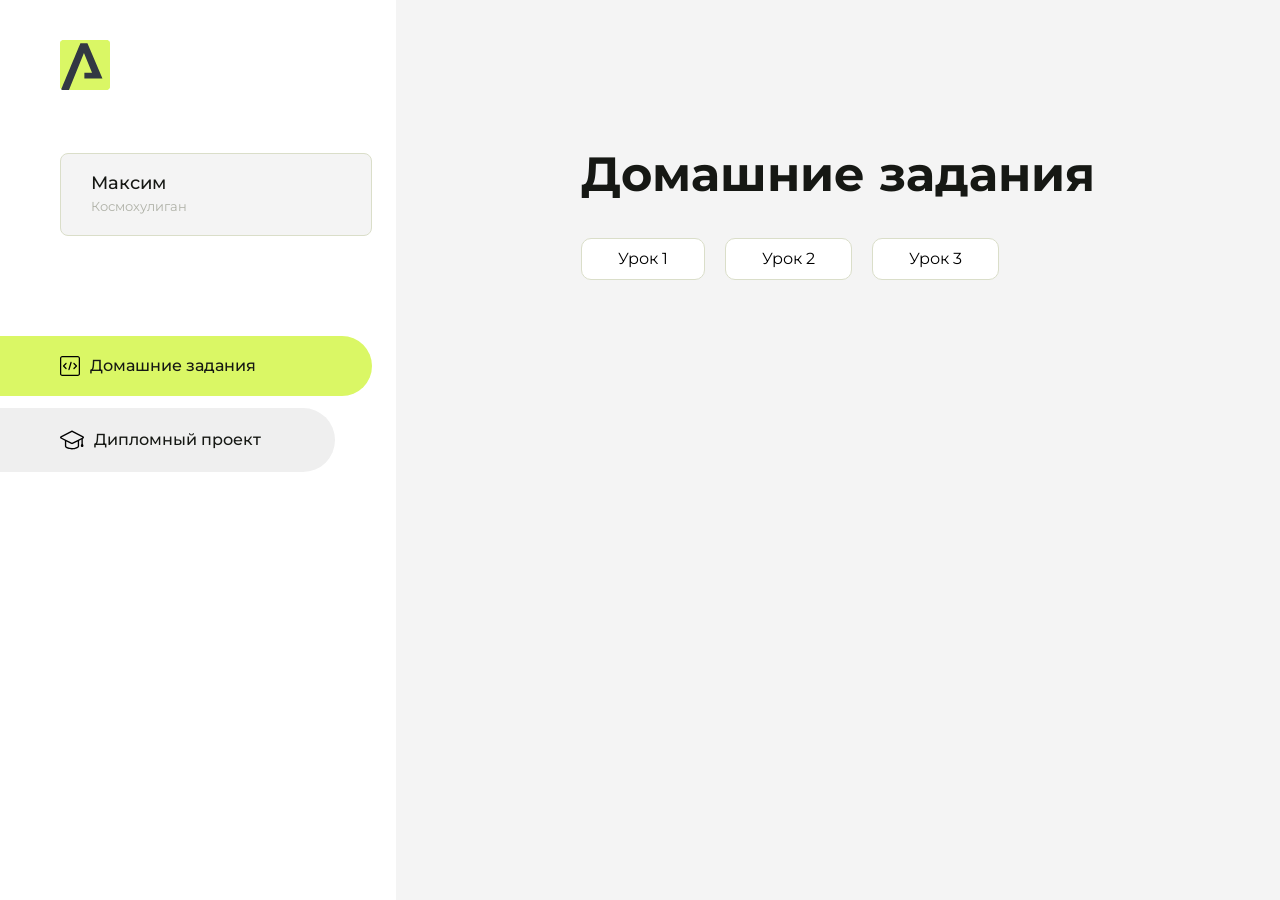
<file: index.html>
<!DOCTYPE html>
<html lang="en">
<head>
    <meta charset="UTF-8">
    <meta name="viewport" content="width=device-width, initial-scale=1.0">
    <title>Домашняя работа</title>
    <link rel="shortcut icon" href="src/logo.ico" type="image/x-icon">
    <link rel="preconnect" href="https://fonts.googleapis.com">
    <link rel="preconnect" href="https://fonts.gstatic.com" crossorigin>
    <link href="https://fonts.googleapis.com/css2?family=Montserrat:wght@400;500;700&family=Rubik:wght@500&display=swap"
          rel="stylesheet">
    <link rel="stylesheet" href="src/style.css">
</head>
<body id="body">
<div class="overlay" id="overlay"></div>
<div class="layout">
    <div class="burger" id="burger">
        <svg viewBox="0 0 24 24" fill="none" xmlns="http://www.w3.org/2000/svg">
            <g id="SVGRepo_bgCarrier" stroke-width="0"></g>
            <g id="SVGRepo_tracerCarrier" stroke-linecap="round" stroke-linejoin="round"></g>
            <g id="SVGRepo_iconCarrier">
                <path d="M4 18L20 18" stroke="#DAF765" stroke-width="2" stroke-linecap="round"></path>
                <path d="M4 12L20 12" stroke="#DAF765" stroke-width="2" stroke-linecap="round"></path>
                <path d="M4 6L20 6" stroke="#DAF765" stroke-width="2" stroke-linecap="round"></path>
            </g>
        </svg>
    </div>
    <aside class="sidebar" id="sidebar">
        <div class="sidebar__inner">
            <div class="logo">
                <svg width="50" height="50" viewBox="0 0 50 50" fill="none" xmlns="http://www.w3.org/2000/svg">
                    <g clip-path="url(#clip0_513_74730)">
                        <path d="M46.17 -0.257004H3.83C1.57281 -0.257004 -0.257 1.57281 -0.257 3.83V46.17C-0.257 48.4272 1.57281 50.257 3.83 50.257H46.17C48.4272 50.257 50.257 48.4272 50.257 46.17V3.83C50.257 1.57281 48.4272 -0.257004 46.17 -0.257004Z"
                              fill="#DAF765"/>
                        <path d="M24.375 38.4H42.461L27.441 3.1585H20.4355C20.4355 3.1585 6.7895 35.881 1.1945 49.294C2.015 50.0275 3.0945 50.257 3.6945 50.257H8.8445L23.954 13.07L32.0465 32.8285H24.375V38.4Z"
                              fill="#323843"/>
                    </g>
                    <defs>
                        <clipPath id="clip0_513_74730">
                            <rect width="50" height="50" fill="white"/>
                        </clipPath>
                    </defs>
                </svg>
            </div>
            <div class="sidebar__user">
                <div class="sidebar__name">Максим</div>
                <div class="sidebar__text">Космохулиган</div>
            </div>
            <div class="sidebar__tabs">
                <div class="sidebar__item">
                    <button class="sidebar__button active" id="tasks">
                        <svg xmlns="http://www.w3.org/2000/svg" width="20" height="20" viewBox="0 0 20 20" fill="none">
                            <g clip-path="url(#clip0_704_74543)">
                                <path d="M17.7083 20H2.29167C1.0275 20 0 18.9725 0 17.7083V2.29167C0 1.0275 1.0275 0 2.29167 0H17.7083C18.9725 0 20 1.0275 20 2.29167V17.7083C20 18.9725 18.9725 20 17.7083 20ZM2.29167 1.25C1.7175 1.25 1.25 1.7175 1.25 2.29167V17.7083C1.25 18.2825 1.7175 18.75 2.29167 18.75H17.7083C18.2825 18.75 18.75 18.2825 18.75 17.7083V2.29167C18.75 1.7175 18.2825 1.25 17.7083 1.25H2.29167Z"
                                      fill="black"/>
                                <path d="M6.04167 13.125C5.88167 13.125 5.72167 13.0642 5.6 12.9417L3.1 10.4417C2.85583 10.1975 2.85583 9.80167 3.1 9.5575L5.6 7.0575C5.84417 6.81333 6.24 6.81333 6.48417 7.0575C6.72833 7.30167 6.72833 7.6975 6.48417 7.94167L4.42583 10L6.48417 12.0583C6.72833 12.3025 6.72833 12.6983 6.48417 12.9425C6.36167 13.0642 6.20167 13.125 6.04167 13.125Z"
                                      fill="black"/>
                                <path d="M8.95833 14.1667C8.9 14.1667 8.84 14.1583 8.78167 14.1417C8.45083 14.0442 8.26083 13.6967 8.35833 13.3658L10.4417 6.28251C10.5392 5.95084 10.8892 5.76417 11.2175 5.85917C11.5483 5.95667 11.7383 6.30417 11.6408 6.63501L9.5575 13.7183C9.47833 13.9908 9.22833 14.1667 8.95833 14.1667Z"
                                      fill="black"/>
                                <path d="M13.9583 13.125C13.7983 13.125 13.6383 13.0642 13.5167 12.9417C13.2725 12.6975 13.2725 12.3017 13.5167 12.0575L15.575 9.99916L13.5167 7.94083C13.2725 7.69666 13.2725 7.30083 13.5167 7.05666C13.7608 6.81249 14.1567 6.81249 14.4008 7.05666L16.9008 9.55666C17.145 9.80083 17.145 10.1967 16.9008 10.4408L14.4008 12.9408C14.2783 13.0642 14.1183 13.125 13.9583 13.125Z"
                                      fill="black"/>
                            </g>
                            <defs>
                                <clipPath id="clip0_704_74543">
                                    <rect width="20" height="20" fill="white"/>
                                </clipPath>
                            </defs>
                        </svg>
                        <span>Домашние задания</span></button>
                </div>
                <div class="sidebar__item">
                    <button class="sidebar__button" id="diplom">
                        <svg xmlns="http://www.w3.org/2000/svg" width="24" height="24" viewBox="0 0 24 24" fill="none">
                            <g clip-path="url(#clip0_704_74553)">
                                <path d="M23.2628 10.5971C23.7176 10.365 24 9.90375 24 9.39337C24 8.883 23.7176 8.42175 23.2628 8.18962L12.6135 2.75362C12.2291 2.55824 11.7705 2.55787 11.3854 2.75399L0.736875 8.19C0.282375 8.42175 0 8.883 0 9.39337C0 9.90375 0.282375 10.365 0.736875 10.5971L4.89038 12.7177V18.2074C4.89038 19.8154 8.412 21.393 12 21.393C15.5884 21.393 19.1096 19.815 19.1096 18.2074V12.7174L21.4609 11.517V15.8017L20.901 17.2305C20.7409 17.6389 20.7934 18.0994 21.0405 18.4616C21.2876 18.8246 21.6979 19.041 22.1366 19.041C22.5754 19.041 22.9852 18.8246 23.2324 18.462C23.4795 18.099 23.532 17.6385 23.3719 17.2301L22.8124 15.8021V10.827L23.2628 10.5971ZM17.7623 18.1721C17.6198 18.6375 15.3491 20.0419 12 20.0419C8.65088 20.0419 6.38025 18.6375 6.2415 18.2074V12.3037L6.23887 12.3019C6.23812 12.057 6.1065 11.8207 5.87325 11.7019L1.3515 9.39337L12 3.95737L22.6489 9.39337L12 14.8294L5.87325 11.7019C5.54063 11.5331 4.6695 11.6674 4.5 12C4.33012 12.3322 4.55813 12.5479 4.89038 12.7177L11.3857 16.0331C11.5781 16.1314 11.7889 16.1805 12 16.1805C12.2107 16.1805 12.4222 16.1314 12.6146 16.0331L17.7593 13.407L17.7623 18.1721Z"
                                      fill="black"/>
                            </g>
                            <defs>
                                <clipPath id="clip0_704_74553">
                                    <rect width="24" height="24" fill="white"/>
                                </clipPath>
                            </defs>
                        </svg>
                        <span>Дипломный проект</span></button>
                </div>
            </div>
        </div>

    </aside>
    <div class="content">
        <div class="container">
            <div class="content__block" id="tasksBlock">
                <div class="content__title">Домашние задания</div>
                <ul class="content__list">
                    <li class="content__list-item">
                        <a href="DZ/index.html">Урок 1</a>
                    </li>
                     <li class="content__list-item">
                        <a href="DZ_002/index.html">Урок 2</a>
                    </li>
                    <li class="content__list-item">
                        <a href="DZ_003/index.html">Урок 3</a>
                    </li>
                </ul>
            </div>
            <div class="content__block hidden" id="diplomBlock">
                <div class="content__title">Дипломный проект</div>
                <div class="content__list-diplom">
                    <a href="ПАПКА-С-НОМЕРОМ-УРОКА">Ссылка на ДЗ</a>
                </div>
                <div class="content__decor">
                    <div class="content__decor-text">Давай проверим, чему ты научился!</div>
                    <div class="content__decor-img">
                        <img src="src/decor.png" alt="decor">
                    </div>
                </div>
            </div>
        </div>
    </div>
</div>
<script src="src/index.js"></script>
</body>
</html>
</file>
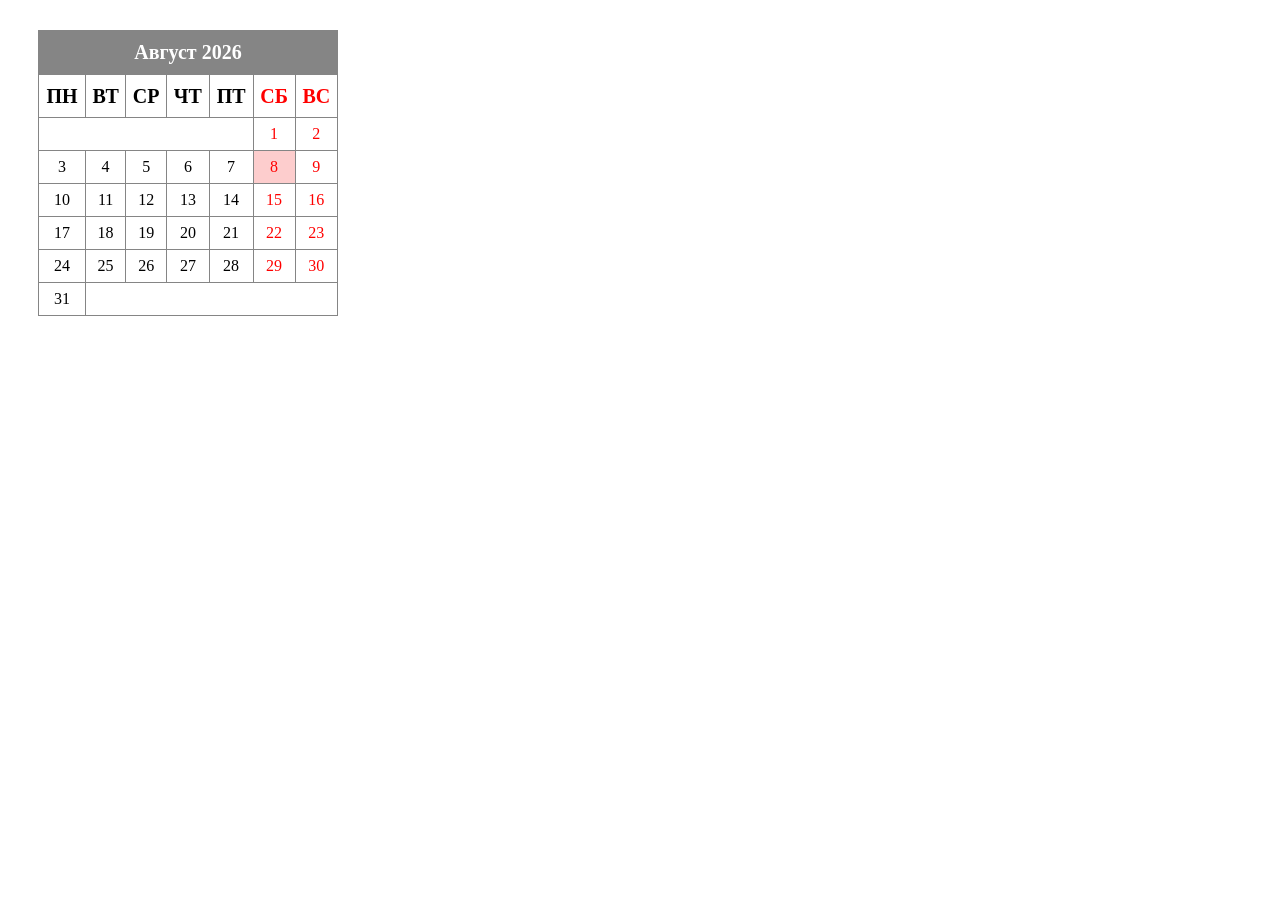
<file: DZ_003/index.html>
<!doctype html>
<html lang="ru">
	<head>
		<meta charset="UTF-8" />
		<meta name="viewport" content="width=device-width, initial-scale=1.0" />
		<title>Календарь</title>
		<link rel="stylesheet" href="./CSS/style.css" />
	</head>
	<body>
		<table>
			<caption>
				Август 2026
			</caption>
			<thead>
				<tr>
					<th>ПН</th>
					<th>ВТ</th>
					<th>СР</th>
					<th>ЧТ</th>
					<th>ПТ</th>
					<th class="weekends">СБ</th>
					<th class="weekends">ВС</th>
				</tr>
			</thead>
			<tbody>
				<tr>
					<td colspan="5"></td>
					<td class="weekends">1</td>
					<td class="weekends">2</td>
				</tr>
				<tr>
					<td>3</td>
					<td>4</td>
					<td>5</td>
					<td>6</td>
					<td>7</td>
					<td class="weekends today">8</td>
					<td class="weekends">9</td>
				</tr>
				<tr>
					<td>10</td>
					<td>11</td>
					<td>12</td>
					<td>13</td>
					<td>14</td>
					<td class="weekends">15</td>
					<td class="weekends">16</td>
				</tr>
				<tr>
					<td>17</td>
					<td>18</td>
					<td>19</td>
					<td>20</td>
					<td>21</td>
					<td class="weekends">22</td>
					<td class="weekends">23</td>
				</tr>
				<tr>
					<td>24</td>
					<td>25</td>
					<td>26</td>
					<td>27</td>
					<td>28</td>
					<td class="weekends">29</td>
					<td class="weekends">30</td>
				</tr>
				<tr>
					<td>31</td>
					<td colspan="6"></td>
				</tr>
			</tbody>
		</table>
	</body>
</html>
</file>
<file: src/style.css>
*{padding: 0;margin: 0;border: 0;}
*,*:before,*:after{-webkit-box-sizing: border-box;box-sizing: border-box;}
:focus,:active{outline: none;}
a:focus,a:active{outline: none;}
nav,footer,header,aside{display: block;}
html,body{
    height:100%;width:100%;
    font-size:100%;line-height:1;-ms-text-size-adjust:100%;-moz-text-size-adjust:100%;-webkit-text-size-adjust:100%;}
input,button,textarea{font-family:inherit;}
input::-ms-clear{display: none;}
button{cursor: pointer;}
button::-moz-focus-inner{padding:0;border:0;}
a,a:visited{text-decoration: none;}
a:hover{text-decoration: none;}
ul li{list-style: none;}
img{vertical-align: top;}
h1,h2,h3,h4,h5,h6{font-size:inherit;font-weight: inherit;}
a{color:inherit;}



body {
    font-family: "Montserrat",SansSerif;
    color: black;
}

body.overflow {
    overflow: hidden;
}



.layout {
    display: -webkit-box;
    display: -ms-flexbox;
    display: flex;
    min-height: 100vh;
}

.sidebar {
    padding: 40px 24px 40px 0;
    -ms-flex-negative: 0;
    flex-shrink: 0;
    background-color: white;
}



.content {
    -webkit-box-flex: 1;
    -ms-flex-positive: 1;
    flex-grow: 1;
    background-color: #F4F4F4;
}

.container {
    display: -webkit-box;
    display: -ms-flexbox;
    display: flex;
    -webkit-box-orient: vertical;
    -webkit-box-direction: normal;
    -ms-flex-direction: column;
    flex-direction: column;
    -webkit-box-pack: center;
    -ms-flex-pack: center;
    justify-content: center;
    -webkit-box-align: center;
    -ms-flex-align: center;
    align-items: center;
    padding: 150px 60px 80px 60px;
}


.logo {
    margin-left: 60px;
    margin-bottom: 60px;
}

.sidebar__user {
    background-color: #F4F4F4;
    padding: 20px 30px;
    margin-left: 60px;
    margin-bottom: 100px;
    border-radius: 8px;
    border: 1px solid #DADEC9;
}

.sidebar__name {
    color:#161814;
    font-size: 18px;
    font-weight: 500;
    margin-bottom: 6px;
}

.sidebar__text {
    color: #AFB1A7;
    font-size: 13px;
    font-weight: 400;
    line-height: 130%; /* 16.9px */
}

.sidebar__item {
    width: 372px;
}

.sidebar__button {
    display: -webkit-box;
    display: -ms-flexbox;
    display: flex;
    -webkit-box-align: center;
    -ms-flex-align: center;
    align-items: center;
    gap: 10px;
    padding: 20px 60px;
    margin-bottom: 12px;
    border-radius: 0px 100px 100px 0px;
    -webkit-transition: all .5s;
    -o-transition: all .5s;
    transition: all .5s;
    cursor: pointer;
    width: 90%;
    color:#161814;
    font-size: 16px;
    font-weight: 500;
}

.sidebar__button.active , .sidebar__button:hover {
    width: 100%;
    background-color: #DAF765;
}


.content__title {
    color: #161814;
    font-size: 48px;
    font-weight: 700;
    margin-bottom: 40px;
}

.content__list {
    display: -webkit-box;
    display: -ms-flexbox;
    display: flex;
    -webkit-box-align: center;
    -ms-flex-align: center;
    align-items: center;
    -ms-flex-wrap: wrap;
    flex-wrap: wrap;
    gap: 20px;
}



.content__list-item  {
    cursor: pointer;
    padding: 12px 18px;
    background-color: #fff;
    border-radius: 10px;
    border: 1px solid #DADEC9;
    -webkit-transition: all .3s;
    -o-transition: all .3s;
    transition: all .3s;
}

.content__list-item:hover,.content__list-diplom:hover {
    background-color: #AFB1A7;
}

li a {
    padding: 12px 18px;

}


.content__list-diplom {
    -webkit-transition: all .3s;
    -o-transition: all .3s;
    transition: all .3s;
    display: inline-block;
    padding: 12px 18px;
    background-color: #fff;
    border-radius: 10px;
    border: 1px solid #DADEC9;
}

.content__decor {
    display: -webkit-box;
    display: -ms-flexbox;
    display: flex;
    -webkit-box-align: center;
    -ms-flex-align: center;
    align-items: center;
}

.content__decor-text {
    color:#BEDD44;
    font-size: 36px;
    font-weight: 700;
    line-height: 110%; /* 39.6px */
}

.content__block {
    max-width: 1200px;
}

.content__block.hidden {
    display: none;
}

.content__decor-img img{
    width: 100%;
}

.burger {
    display: none;
    padding: 5px;
    position: fixed;
    top: 3%;
    right: 7%;
    width: 40px;
    height: 40px;
    background-color: #161814;
    border-radius: 50%;
    z-index: 10;
    border: 1px solid #DAF765;
}

@media (max-width: 768px) {
    .burger {
        display: block;
    }

    .sidebar {
        -webkit-transition: all .3s;
        -o-transition: all .3s;
        transition: all .3s;
        -webkit-transform: translateX(-100%);
        -ms-transform: translateX(-100%);
        transform: translateX(-100%);
        position: fixed;
        top: 0;
        left: 0;
        bottom: 0;
        z-index: 5;
    }

    .sidebar.show {
        -webkit-transform: translateX(0%);
        -ms-transform: translateX(0%);
        transform: translateX(0%);
    }

    .overlay {
        opacity: 0;
        pointer-events: none;
        -webkit-transition: all .3s;
        -o-transition: all .3s;
        transition: all .3s;
        position: absolute;
        top: 0;
        right: 0;
        left: 0;
        bottom: 0;
        z-index: 3;
        background-color: #000000e0;
    }

    .overlay.show {
        opacity: 1;
        pointer-events: all;
    }

    .container {
        padding: 40px 20px;
        min-height: 100%;
    }

    .content__decor {
        margin-top: 20px;
        -webkit-box-orient: vertical;
        -webkit-box-direction: normal;
        -ms-flex-direction: column;
        flex-direction: column;
    }
}

@media (max-width: 400px) {
    .sidebar__user {
        margin-left: 0;
    }
}
</file>
<file: DZ_003/CSS/style.css>
table {
	margin: 30px;
	width: 300px;
	height: 200px;
	font-family: montserrat;
	text-align: center;
	border-spacing: 0;
	border-collapse: collapse;
}

td,
th,
caption {
	border: 1px solid #858585;
}

caption {
	padding: 10px;
	font-size: 20px;
	font-weight: 700;
	color: #fff;
	background-color: #858585;
	border-bottom: none;
}
th {
	font-size: 20px;
	height: 40px;
}
td {
	height: 30px;
}
.weekends {
	color: red;
}
.today {
	background-color: #fdcdcd;
}
</file>
